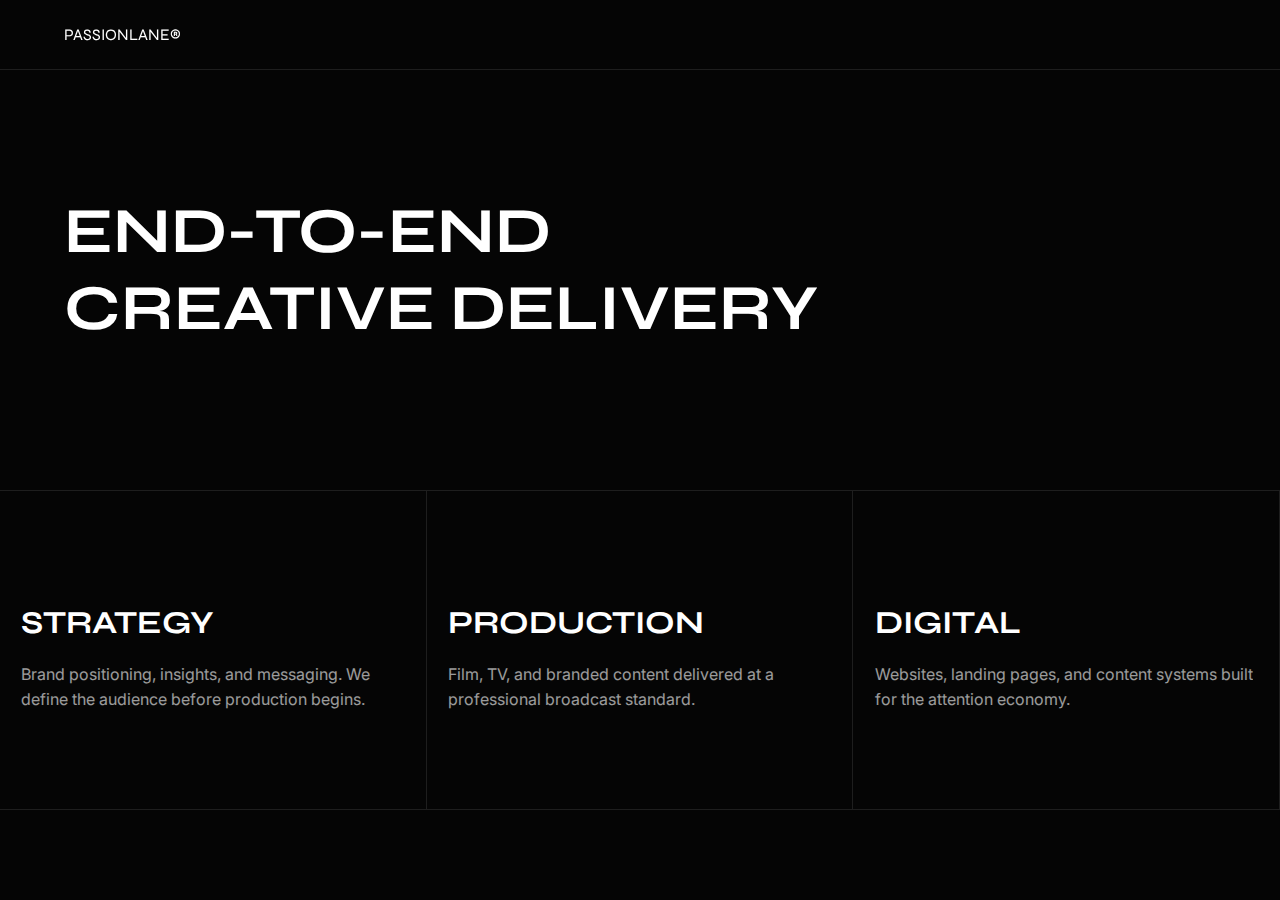
<file: agency.html>
<!DOCTYPE html>
<html lang="en">
<head>
    <meta charset="UTF-8">
    <meta name="viewport" content="width=device-width, initial-scale=1.0">
    <title>The Agency | Passionlane</title>
    <link href="https://fonts.googleapis.com/css2?family=Inter:wght@400;900&family=Syne:wght@800&display=swap" rel="stylesheet">
    <style>
        :root { --bg: #050505; --accent: #FF0033; --text: #ffffff; --border: rgba(255,255,255,0.1); --font-head: 'Syne', sans-serif; }
        body { background: var(--bg); color: var(--text); font-family: 'Inter', sans-serif; padding: 0; margin: 0; }
        nav { position: fixed; top: 0; width: 100%; z-index: 1000; display: flex; justify-content: space-between; padding: 25px 5%; border-bottom: 1px solid var(--border); background: rgba(5,5,5,0.9); backdrop-filter: blur(15px); }
        .hero-agency { padding: 150px 5% 100px; border-bottom: 1px solid var(--border); }
        .services-grid { display: grid; grid-template-columns: repeat(auto-fit, minmax(300px, 1fr)); }
        .service-box { padding: 80px 5%; border-right: 1px solid var(--border); border-bottom: 1px solid var(--border); }
        .service-box h3 { font-family: var(--font-head); font-size: 2rem; text-transform: uppercase; margin-bottom: 20px; }
        .service-box p { opacity: 0.6; line-height: 1.6; }
    </style>
</head>
<body>
    <nav><a href="index.html" style="text-decoration:none; color:white; font-family:var(--font-head); text-transform:uppercase;">Passionlane®</a></nav>
    <div class="hero-agency"><h1 style="font-family:var(--font-head); font-size:5vw; text-transform:uppercase;">End-to-End<br>Creative Delivery</h1></div>
    <section class="services-grid">
        <div class="service-box"><h3>Strategy</h3><p>Brand positioning, insights, and messaging. We define the audience before production begins.</p></div>
        <div class="service-box"><h3>Production</h3><p>Film, TV, and branded content delivered at a professional broadcast standard.</p></div>
        <div class="service-box"><h3>Digital</h3><p>Websites, landing pages, and content systems built for the attention economy.</p></div>
    </section>
</body>
</html>
</file>
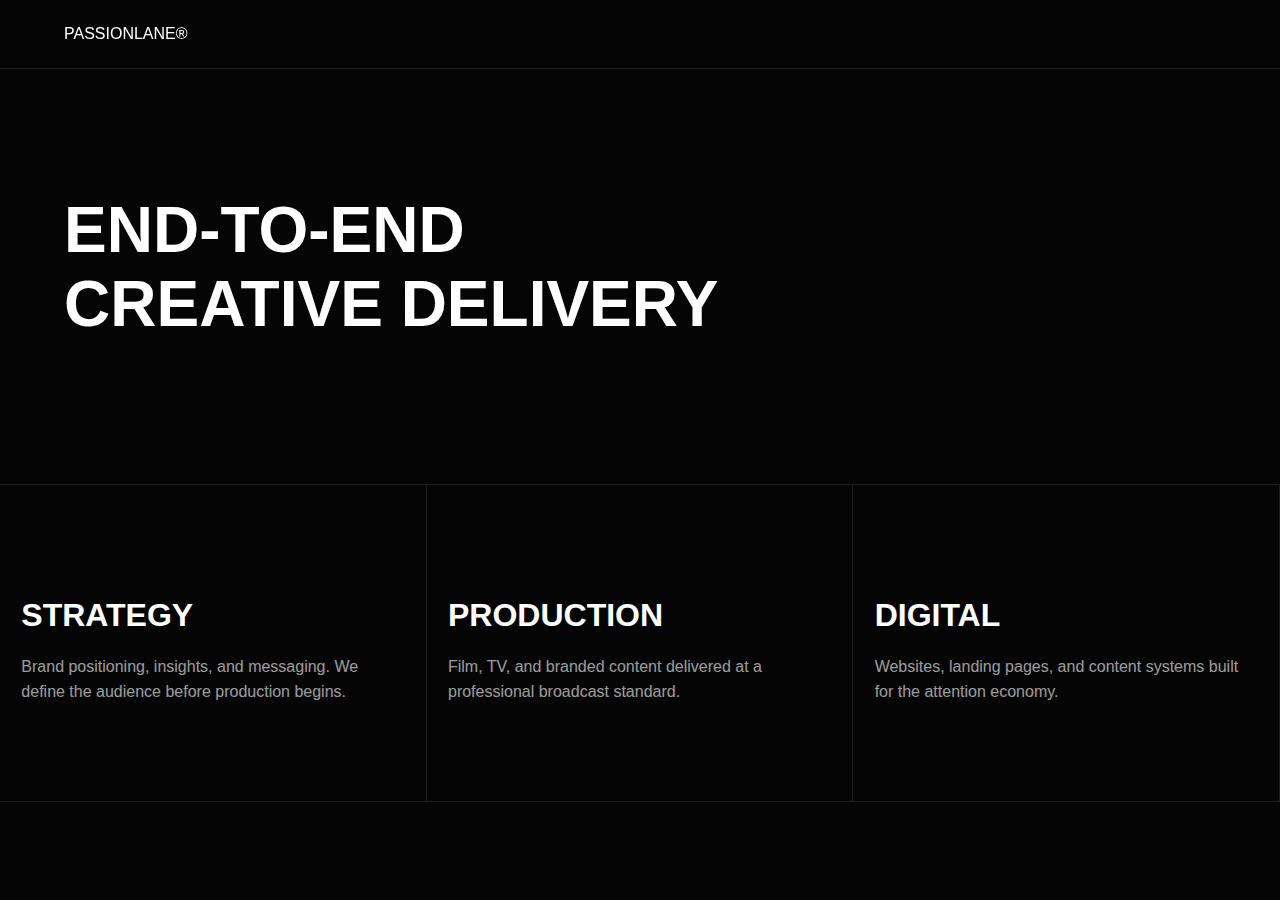
<file: angecy.html>
<!DOCTYPE html>
<html lang="en">
<head>
  <meta charset="UTF-8" />
  <meta name="viewport" content="width=device-width, initial-scale=1.0" />
  <title>Redirecting… | Passionlane</title>
  <meta http-equiv="refresh" content="0; url=agency.html" />
  <link rel="stylesheet" href="style.css" />
</head>
<body style="padding:120px 5%;">
  <h1 style="font-family:var(--font-head); text-transform:uppercase;">Redirecting…</h1>
  <p style="opacity:.7; margin-top:16px;">If you are not redirected automatically, <a href="agency.html" style="color:var(--accent);">open the Agency page</a>.</p>
</body>
</html>
</file>
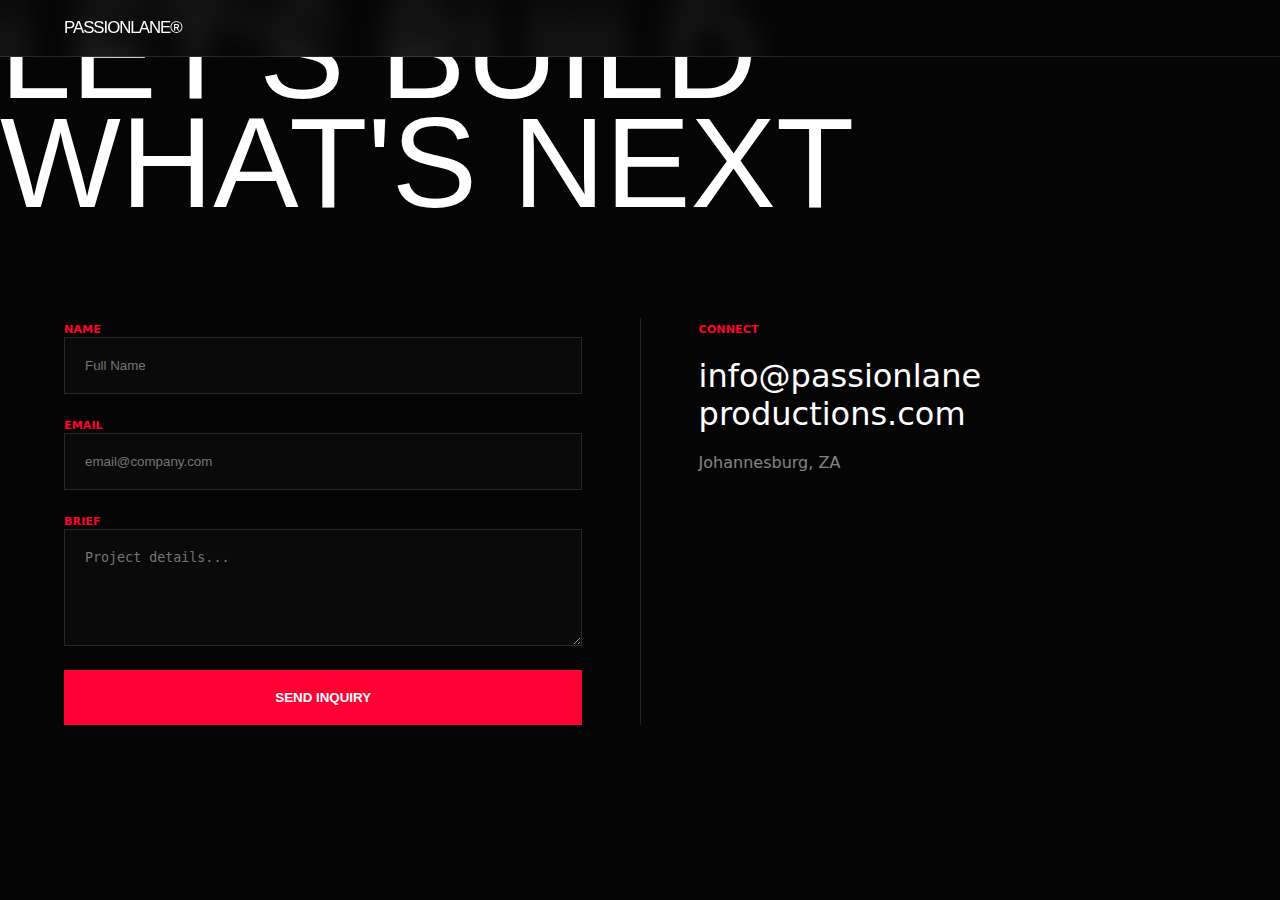
<file: contact.html>
<!DOCTYPE html>
<html lang="en">
<head>
    <meta charset="UTF-8"><title>Contact | Passionlane</title>
    <link rel="stylesheet" href="style.css">
    <style>
        .form-input { width: 100%; background: #0a0a0a; border: 1px solid var(--border); padding: 20px; color: white; margin-bottom: 20px; outline: none; }
        .form-input:focus { border-color: var(--accent); }
        .btn-send { background: var(--accent); color: white; border: none; padding: 20px; width: 100%; font-weight: 900; cursor: pointer; text-transform: uppercase; }
    </style>
</head>
<body>
    <nav><a href="index.html" class="logo-nav">Passionlane®</a></nav>
    <div class="hero-title">Let's Build<br>What's Next</div>
    
    <div style="display:grid; grid-template-columns: 1fr 1fr; padding: 100px 5%;">
        <form name="contact" method="POST" data-netlify="true" style="padding-right: 10%;">
            <label style="font-size:0.7rem; font-weight:900; color:var(--accent);">NAME</label>
            <input type="text" name="name" class="form-input" placeholder="Full Name">
            <label style="font-size:0.7rem; font-weight:900; color:var(--accent);">EMAIL</label>
            <input type="email" name="email" class="form-input" placeholder="email@company.com">
            <label style="font-size:0.7rem; font-weight:900; color:var(--accent);">BRIEF</label>
            <textarea name="message" class="form-input" rows="5" placeholder="Project details..."></textarea>
            <button type="submit" class="btn-send">Send Inquiry</button>
        </form>
        <div style="padding-left: 10%; border-left: 1px solid var(--border);">
            <span style="font-size:0.7rem; font-weight:900; color:var(--accent);">CONNECT</span>
            <p style="font-size: 2rem; margin: 20px 0;">info@passionlane productions.com</p>
            <p style="opacity:0.5;">Johannesburg, ZA</p>
        </div>
    </div>
</body>
</html>
</file>
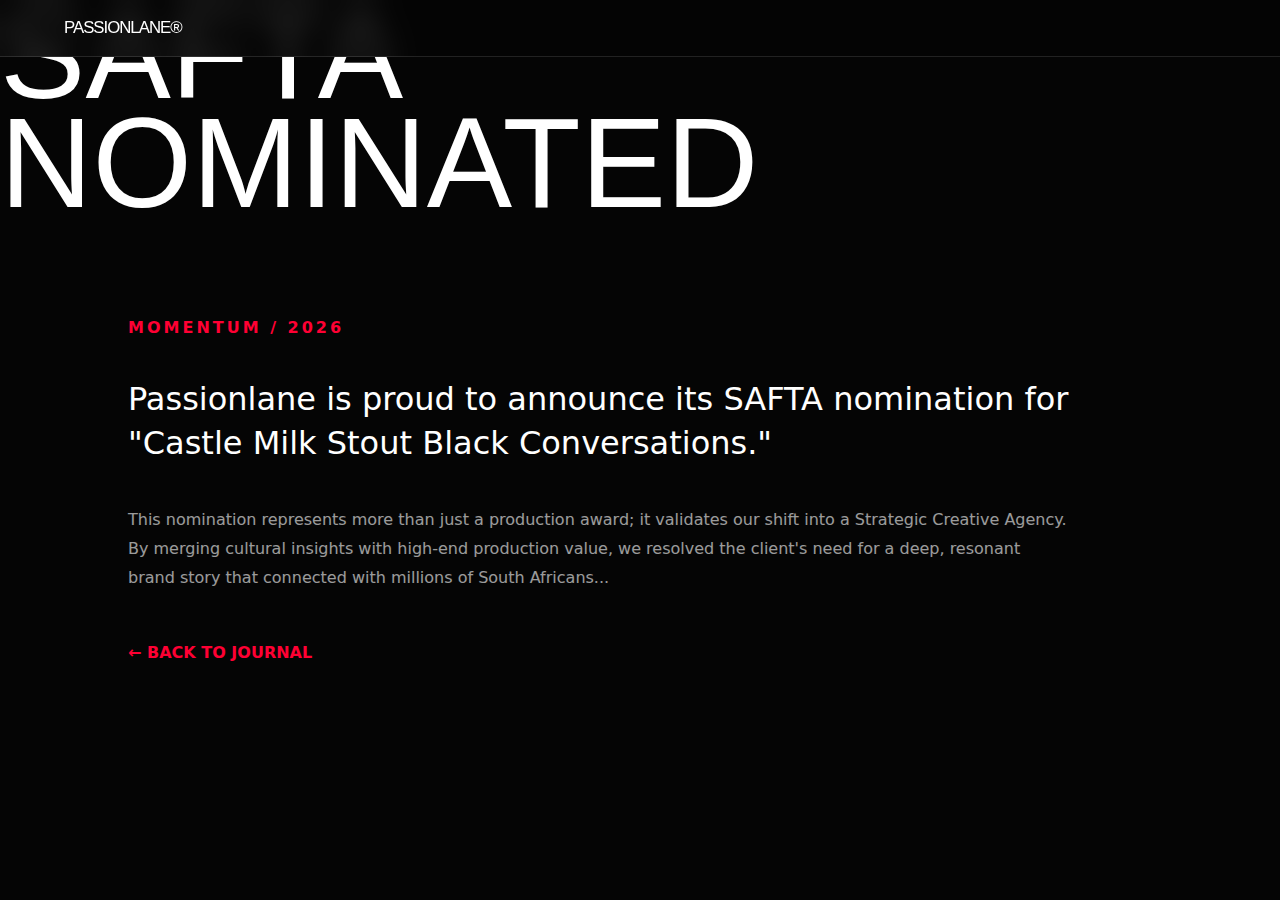
<file: journal-post-safta.html>
<!DOCTYPE html>
<html lang="en">
<head>
    <meta charset="UTF-8"><title>SAFTA Nominated | Passionlane Journal</title>
    <link rel="stylesheet" href="style.css">
</head>
<body>
    <nav><a href="index.html" class="logo-nav">Passionlane®</a></nav>
    <div class="hero-title">SAFTA<br>Nominated</div>
    
    <article style="padding: 100px 10%; max-width: 1200px;">
        <span style="color:var(--accent); font-weight:900; letter-spacing:3px;">MOMENTUM / 2026</span>
        <p style="font-size: 2rem; margin: 40px 0; line-height: 1.4;">Passionlane is proud to announce its SAFTA nomination for "Castle Milk Stout Black Conversations."</p>
        <p style="opacity: 0.6; line-height: 1.8;">This nomination represents more than just a production award; it validates our shift into a Strategic Creative Agency. By merging cultural insights with high-end production value, we resolved the client's need for a deep, resonant brand story that connected with millions of South Africans...</p>
        <a href="journal.html" style="display:inline-block; margin-top:50px; color:var(--accent); text-decoration:none; font-weight:900;">← BACK TO JOURNAL</a>
    </article>
</body>
</html>
</file>
<file: style.css>
:root {
  --bg: #050505;
  --accent: #ff0033;
  --text: #ffffff;
  --muted: rgba(255, 255, 255, 0.65);
  --border: rgba(255, 255, 255, 0.12);
  --panel: rgba(255, 255, 255, 0.04);
  --font-head: 'Syne', sans-serif;
  --radius: 18px;
  --ease: cubic-bezier(0.19, 1, 0.22, 1);
}

* {
  margin: 0;
  padding: 0;
  box-sizing: border-box;
  -webkit-font-smoothing: antialiased;
}

/* Ensure elements using the HTML `hidden` attribute never leak into layout. */
[hidden] {
  display: none !important;
}

html,
body {
  background: var(--bg);
  color: var(--text);
  font-family: 'Inter', system-ui, -apple-system, Segoe UI, Roboto, Helvetica, Arial, sans-serif;
  overflow-x: hidden;
  width: 100%;
  scroll-behavior: smooth;
  -webkit-text-size-adjust: 100%;
  scroll-padding-top: 90px;
}

a {
  color: inherit;
}

/* CUSTOM CURSOR */
#cursor {
  position: fixed;
  width: 10px;
  height: 10px;
  background: var(--accent);
  border-radius: 50%;
  pointer-events: none;
  z-index: 10000;
  display: none;
}

@media (pointer: fine) {
  #cursor {
    display: block;
  }
}

/* UNIVERSAL NAVIGATION */
nav {
  position: fixed;
  top: 0;
  width: 100%;
  z-index: 1000;
  display: flex;
  justify-content: space-between;
  align-items: center;
  padding: 18px 5%;
  border-bottom: 1px solid var(--border);
  background: rgba(5, 5, 5, 0.85);
  backdrop-filter: blur(15px);
}

.logo-nav {
  font-family: var(--font-head);
  font-size: 1.05rem;
  text-transform: uppercase;
  text-decoration: none;
  color: white;
  letter-spacing: -1px;
}

.nav-links {
  display: none;
  gap: 25px;
}

@media (min-width: 1024px) {
  .nav-links {
    display: flex;
  }
}

.nav-links a {
  color: white;
  text-decoration: none;
  font-size: 0.7rem;
  text-transform: uppercase;
  letter-spacing: 2px;
  font-weight: 800;
  opacity: 0.65;
  transition: 0.3s;
}

.nav-links a:hover,
.nav-links a.active {
  opacity: 1;
  color: var(--accent);
}

.nav-right {
  display: flex;
  align-items: center;
  gap: 10px;
}

.bee-badge {
  font-size: 0.6rem;
  font-weight: 900;
  border: 1px solid var(--accent);
  color: var(--accent);
  padding: 3px 10px;
  border-radius: 999px;
  text-transform: uppercase;
  white-space: nowrap;
}

.nav-toggle {
  width: 42px;
  height: 34px;
  background: transparent;
  border: 1px solid var(--border);
  border-radius: 999px;
  cursor: pointer;
  display: flex;
  align-items: center;
  justify-content: center;
  gap: 6px;
}

.nav-toggle span {
  width: 16px;
  height: 2px;
  background: rgba(255, 255, 255, 0.9);
  display: block;
  border-radius: 2px;
  transition: 0.25s var(--ease);
}

@media (min-width: 1024px) {
  .nav-toggle {
    display: none;
  }
}

.nav-backdrop {
  position: fixed;
  inset: 0;
  background: rgba(0, 0, 0, 0.5);
  z-index: 999;
}

.nav-drawer {
  position: fixed;
  top: 70px;
  right: 5%;
  width: min(420px, 90vw);
  background: rgba(10, 10, 10, 0.92);
  border: 1px solid var(--border);
  border-radius: var(--radius);
  padding: 14px;
  z-index: 1001;
}

.nav-drawer a {
  display: block;
  padding: 14px 14px;
  text-decoration: none;
  border-radius: 12px;
  font-weight: 900;
  text-transform: uppercase;
  letter-spacing: 2px;
  font-size: 0.75rem;
  opacity: 0.85;
}

.nav-drawer a:hover,
.nav-drawer a.active {
  background: rgba(255, 255, 255, 0.06);
  color: var(--accent);
  opacity: 1;
}

/* HERO UTILITIES */
.hero {
  padding: 150px 5% 70px;
  border-bottom: 1px solid var(--border);
}

.hero-title {
  font-family: var(--font-head);
  font-size: clamp(3rem, 10vw, 8rem);
  text-transform: uppercase;
  line-height: 0.85;
}

.hero-sub {
  margin-top: 24px;
  max-width: 950px;
  opacity: 0.75;
  line-height: 1.7;
  font-size: 1.05rem;
}

/* CLIENT MARQUEE */
.marquee {
  border-bottom: 1px solid var(--border);
  padding: 26px 0;
  overflow: hidden;
  background: #000;
  white-space: nowrap;
}

.marquee-content {
  display: inline-block;
  animation: scroll 40s linear infinite;
}

.marquee-content span {
  font-family: var(--font-head);
  font-size: 1.2rem;
  margin-right: 60px;
  opacity: 0.22;
  text-transform: uppercase;
}

@keyframes scroll {
  from {
    transform: translateX(0);
  }
  to {
    transform: translateX(-50%);
  }
}

/* SECTIONS */
.section {
  padding: 80px 5%;
}

.section-kicker {
  display: inline-block;
  font-weight: 900;
  color: var(--accent);
  letter-spacing: 3px;
  text-transform: uppercase;
  font-size: 0.7rem;
  margin-bottom: 14px;
}

.section-title {
  font-family: var(--font-head);
  text-transform: uppercase;
  font-size: clamp(1.8rem, 4vw, 3rem);
  line-height: 0.95;
}

.section-lede {
  margin-top: 18px;
  max-width: 980px;
  opacity: 0.72;
  line-height: 1.8;
  font-size: 1.05rem;
}

.cards {
  margin-top: 40px;
  display: grid;
  grid-template-columns: 1fr;
  gap: 14px;
}

@media (min-width: 900px) {
  .cards {
    grid-template-columns: repeat(3, 1fr);
  }
}

.card {
  border: 1px solid var(--border);
  border-radius: var(--radius);
  padding: 22px;
  background: rgba(255, 255, 255, 0.02);
  transition: 0.25s var(--ease);
}

.card:hover {
  transform: translateY(-2px);
  background: rgba(255, 255, 255, 0.035);
}

.card h3 {
  font-family: var(--font-head);
  text-transform: uppercase;
  letter-spacing: -0.5px;
  font-size: 1.35rem;
}

.card p {
  margin-top: 12px;
  opacity: 0.72;
  line-height: 1.75;
}

.card-tags {
  margin-top: 16px;
  display: flex;
  flex-wrap: wrap;
  gap: 8px;
}

.tag {
  font-size: 0.7rem;
  font-weight: 900;
  letter-spacing: 1.5px;
  text-transform: uppercase;
  padding: 6px 10px;
  border: 1px solid var(--border);
  border-radius: 999px;
  opacity: 0.85;
}

.split {
  display: grid;
  grid-template-columns: 1fr;
  gap: 18px;
  border-top: 1px solid var(--border);
}

@media (min-width: 980px) {
  .split {
    grid-template-columns: 1.1fr 0.9fr;
    align-items: start;
  }
}

.panel {
  border: 1px solid var(--border);
  border-radius: var(--radius);
  padding: 18px;
  background: rgba(255, 255, 255, 0.02);
}

.panel-row {
  display: flex;
  justify-content: space-between;
  gap: 12px;
  padding: 14px 10px;
  border-bottom: 1px solid rgba(255, 255, 255, 0.08);
}

.panel-row:last-child {
  border-bottom: none;
}

.panel-label {
  font-weight: 900;
  text-transform: uppercase;
  font-size: 0.75rem;
  letter-spacing: 2px;
  opacity: 0.7;
}

.panel-value {
  opacity: 0.9;
  text-align: right;
}

.btn {
  margin-top: 16px;
  display: inline-flex;
  align-items: center;
  justify-content: center;
  width: 100%;
  padding: 14px 16px;
  border-radius: 14px;
  border: 1px solid var(--border);
  background: rgba(255, 255, 255, 0.04);
  text-decoration: none;
  font-weight: 900;
  text-transform: uppercase;
  letter-spacing: 2px;
  font-size: 0.75rem;
  transition: 0.25s var(--ease);
}

.btn:hover {
  border-color: rgba(255, 255, 255, 0.25);
  background: rgba(255, 255, 255, 0.06);
  color: var(--accent);
}

/* WORK ARCHIVE */
.work-tools {
  display: grid;
  grid-template-columns: 1fr;
  gap: 10px;
  margin-top: 24px;
}

@media (min-width: 820px) {
  .work-tools {
    grid-template-columns: 1fr 260px 120px;
    align-items: center;
  }
}

.input,
.select {
  width: 100%;
  padding: 14px 14px;
  background: rgba(255, 255, 255, 0.04);
  border: 1px solid var(--border);
  color: white;
  border-radius: 14px;
  outline: none;
}

.input::placeholder {
  color: rgba(255, 255, 255, 0.45);
}

.work-list {
  margin-top: 22px;
  border: 1px solid var(--border);
  border-radius: var(--radius);
  overflow: hidden;
}

.work-row {
  display: grid;
  grid-template-columns: 84px 1.4fr 1fr;
  gap: 14px;
  align-items: center;
  padding: 18px 18px;
  border-bottom: 1px solid rgba(255, 255, 255, 0.08);
  cursor: pointer;
  transition: 0.25s var(--ease);
}

.work-row:hover {
  background: rgba(255, 255, 255, 0.03);
}

.work-row:last-child {
  border-bottom: none;
}

.work-year {
  font-weight: 900;
  opacity: 0.4;
}

.work-title {
  font-family: var(--font-head);
  text-transform: uppercase;
  line-height: 1.05;
  font-size: 1.15rem;
}

.work-sub {
  opacity: 0.7;
  margin-top: 6px;
  line-height: 1.4;
}

.work-meta {
  justify-self: end;
  text-align: right;
  opacity: 0.7;
}

@media (max-width: 860px) {
  .work-row {
    grid-template-columns: 70px 1fr;
  }
  .work-meta {
    justify-self: start;
    text-align: left;
    grid-column: 2;
  }
}

/* MODAL */
.modal[hidden],
.modal-backdrop[hidden],
.nav-drawer[hidden],
.nav-backdrop[hidden] {
  display: none !important;
}

.modal-backdrop {
  position: fixed;
  inset: 0;
  background: rgba(0, 0, 0, 0.55);
  z-index: 1100;
}

.modal {
  position: fixed;
  inset: 0;
  display: grid;
  place-items: center;
  z-index: 1101;
  padding: 18px;
}

.modal-card {
  width: min(760px, 95vw);
  border: 1px solid var(--border);
  border-radius: var(--radius);
  background: rgba(10, 10, 10, 0.92);
  padding: 22px;
}

.modal-head {
  display: flex;
  justify-content: space-between;
  align-items: flex-start;
  gap: 12px;
}

.modal-title {
  font-family: var(--font-head);
  text-transform: uppercase;
  font-size: 2rem;
  line-height: 0.95;
}

.modal-close {
  width: 40px;
  height: 40px;
  border-radius: 999px;
  border: 1px solid var(--border);
  background: transparent;
  color: white;
  cursor: pointer;
  font-size: 18px;
}

.modal-body {
  margin-top: 14px;
  opacity: 0.78;
  line-height: 1.8;
}

.modal-grid {
  margin-top: 18px;
  display: grid;
  grid-template-columns: 1fr;
  gap: 10px;
}

@media (min-width: 760px) {
  .modal-grid {
    grid-template-columns: 1fr 1fr;
  }
}

.modal-pill {
  border: 1px solid rgba(255, 255, 255, 0.1);
  border-radius: 14px;
  padding: 12px;
  background: rgba(255, 255, 255, 0.02);
}

.modal-pill .k {
  display: block;
  font-size: 0.65rem;
  text-transform: uppercase;
  letter-spacing: 2px;
  font-weight: 900;
  opacity: 0.6;
}

.modal-pill .v {
  margin-top: 6px;
  font-weight: 700;
  opacity: 0.92;
}

.modal-links {
  margin-top: 18px;
  padding-top: 16px;
  border-top: 1px solid rgba(255, 255, 255, 0.1);
}

.modal-links-head {
  font-size: 0.65rem;
  text-transform: uppercase;
  letter-spacing: 2px;
  font-weight: 900;
  opacity: 0.7;
}

.modal-links-list {
  margin-top: 10px;
  display: grid;
  gap: 8px;
}

.modal-link {
  display: inline-flex;
  align-items: center;
  justify-content: space-between;
  gap: 12px;
  padding: 12px 14px;
  border-radius: 14px;
  border: 1px solid rgba(255, 255, 255, 0.12);
  background: rgba(255, 255, 255, 0.03);
  text-decoration: none;
  font-weight: 800;
  letter-spacing: 0.2px;
  opacity: 0.9;
  transition: 0.25s var(--ease);
}

.modal-link:hover {
  border-color: rgba(255, 255, 255, 0.25);
  background: rgba(255, 255, 255, 0.06);
  color: var(--accent);
  opacity: 1;
}

.modal-actions {
  margin-top: 14px;
  display: flex;
  gap: 10px;
  flex-wrap: wrap;
}

.modal-action {
  display: inline-flex;
  align-items: center;
  justify-content: center;
  padding: 12px 14px;
  border-radius: 14px;
  border: 1px solid rgba(255, 255, 255, 0.12);
  background: rgba(255, 255, 255, 0.03);
  text-decoration: none;
  font-weight: 900;
  text-transform: uppercase;
  letter-spacing: 2px;
  font-size: 0.7rem;
  transition: 0.25s var(--ease);
}

.modal-action:hover {
  border-color: rgba(255, 255, 255, 0.25);
  background: rgba(255, 255, 255, 0.06);
  color: var(--accent);
}

/* CONTACT */
.contact-grid {
  padding: 60px 5% 110px;
  display: grid;
  grid-template-columns: 1fr;
  gap: 30px;
}

@media (min-width: 980px) {
  .contact-grid {
    grid-template-columns: 1fr 0.9fr;
    gap: 60px;
  }
}

.form-field {
  width: 100%;
  padding: 16px;
  background: rgba(255, 255, 255, 0.04);
  border: 1px solid var(--border);
  color: white;
  border-radius: 14px;
  outline: none;
}

.form-field:focus {
  border-color: rgba(255, 255, 255, 0.3);
}

.form-stack {
  display: grid;
  gap: 12px;
}

.primary-btn {
  width: 100%;
  padding: 16px;
  border: none;
  border-radius: 14px;
  background: var(--accent);
  color: white;
  font-weight: 900;
  letter-spacing: 2px;
  text-transform: uppercase;
  cursor: pointer;
}

/* UNIVERSAL FOOTER */
footer {
  padding: 70px 5%;
  border-top: 1px solid var(--border);
  display: grid;
  grid-template-columns: 1fr;
  gap: 50px;
  background: #000;
}

@media (min-width: 768px) {
  footer {
    grid-template-columns: 2fr 1fr 1fr;
  }
}

.footer-brand {
  font-family: var(--font-head);
  font-size: 2.5rem;
  text-transform: uppercase;
}

.footer-muted {
  opacity: 0.45;
  max-width: 460px;
  line-height: 1.6;
  margin-top: 10px;
}

.footer-head {
  font-size: 0.65rem;
  font-weight: 900;
  color: var(--accent);
  letter-spacing: 3px;
  text-transform: uppercase;
  margin-bottom: 18px;
  display: block;
}

.footer-link {
  display: block;
  color: white;
  text-decoration: none;
  font-size: 0.8rem;
  margin-bottom: 14px;
  opacity: 0.6;
  transition: 0.25s var(--ease);
  text-transform: uppercase;
  font-weight: 800;
}

.footer-link:hover {
  opacity: 1;
  color: var(--accent);
  padding-left: 5px;
}

/* UTIL */
.sr-only {
  position: absolute;
  width: 1px;
  height: 1px;
  padding: 0;
  margin: -1px;
  overflow: hidden;
  clip: rect(0, 0, 0, 0);
  white-space: nowrap;
  border: 0;
}

:focus-visible {
  outline: 2px solid rgba(255, 255, 255, 0.25);
  outline-offset: 3px;
  border-radius: 10px;
}


/* MEDIA DEFAULTS */
img, svg, video, canvas {
  max-width: 100%;
  height: auto;
}

iframe {
  width: 100%;
  border: 0;
}


/* HOME HERO */
.home-hero {
  min-height: 100vh;
  min-height: calc(var(--vh, 1vh) * 100);
  display: flex;
  flex-direction: column;
  justify-content: center;
  align-items: center;
  text-align: center;
  padding: calc(80px + env(safe-area-inset-top)) 5% 40px;
}

.hero-word {
  display: flex;
  gap: 0.1vw;
  flex-wrap: wrap;
  justify-content: center;
}

.hero-letter {
  font-family: var(--font-head);
  font-size: clamp(2.6rem, 11vw, 8rem);
  line-height: 0.85;
}

.hero-tag {
  margin-top: 28px;
  letter-spacing: 8px;
  opacity: 0.55;
  font-size: 0.7rem;
  text-transform: uppercase;
  font-weight: 900;
}

.hero-desc {
  margin-top: 18px;
  max-width: 920px;
  opacity: 0.75;
  line-height: 1.8;
}

.hero-cta {
  margin-top: 28px;
  display: flex;
  gap: 10px;
  flex-wrap: wrap;
  justify-content: center;
}

.hero-cta .btn {
  max-width: 240px;
}

/* VIDEO GRID */
.video-grid {
  display: grid;
  gap: 16px;
  grid-template-columns: 1fr;
}

@media (min-width: 820px) {
  .video-grid {
    grid-template-columns: repeat(2, 1fr);
  }
}

.video-card {
  border: 1px solid var(--border);
  border-radius: var(--radius);
  overflow: hidden;
  background: rgba(255, 255, 255, 0.02);
}

.video-embed {
  position: relative;
  width: 100%;
  aspect-ratio: 16 / 9;
  background: #000;
}

.video-embed iframe {
  position: absolute;
  inset: 0;
  width: 100%;
  height: 100%;
}

.video-caption {
  padding: 14px 14px;
  display: flex;
  align-items: baseline;
  justify-content: space-between;
  gap: 10px;
}

.video-title {
  font-family: var(--font-head);
  text-transform: uppercase;
}

.video-meta {
  opacity: 0.6;
  font-size: 0.85rem;
}

/* WORK TOOLS BUTTON */
.tool-btn {
  width: 100%;
  padding: 14px 14px;
  border-radius: 14px;
  border: 1px solid var(--border);
  background: rgba(255, 255, 255, 0.04);
  color: white;
  font-weight: 800;
  text-transform: uppercase;
  letter-spacing: 2px;
  font-size: 0.7rem;
  cursor: pointer;
  transition: 0.25s var(--ease);
}

.tool-btn:hover {
  border-color: rgba(255, 255, 255, 0.25);
  background: rgba(255, 255, 255, 0.06);
  color: var(--accent);
}

.input:focus,
.select:focus,
.tool-btn:focus {
  border-color: rgba(255, 255, 255, 0.28);
  box-shadow: 0 0 0 4px rgba(255, 0, 51, 0.12);
}
</file>
